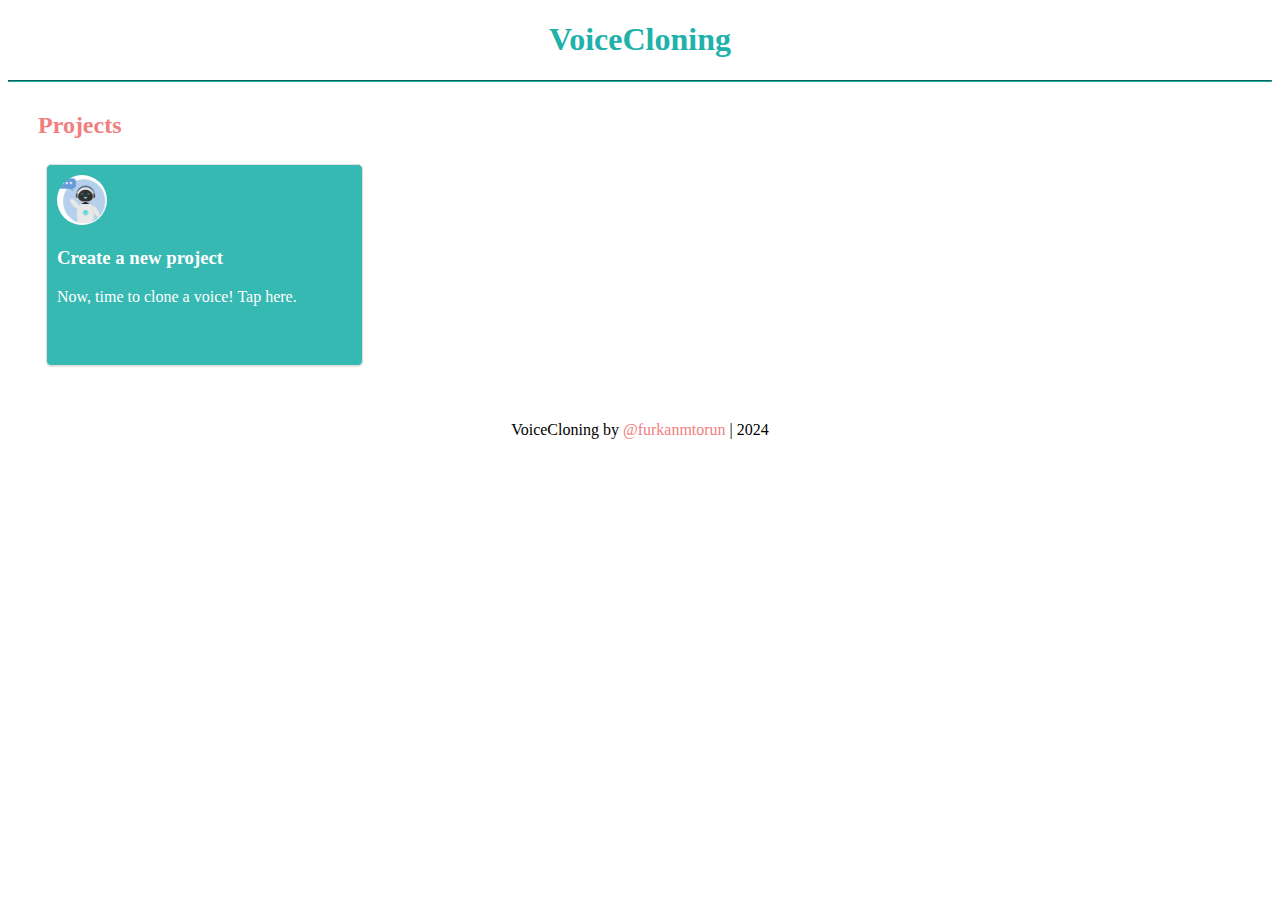
<file: website/index.html>
<!doctype html>
<html lang="en">
  <head>
    <meta charset="UTF-8" />
    <meta name="viewport" content="width=device-width, initial-scale=1.0" />
    <title>VoiceCloning</title>
    <script src="https://ajax.googleapis.com/ajax/libs/jquery/3.6.0/jquery.min.js"></script>
    <link rel="stylesheet" href="css.css?version=103" />
  </head>
  <body>
    <h1>VoiceCloning</h1>
    <hr />

    <div class="page_container">
      <!-- List projects -->
      <h2>Projects</h2>
      <div id="projectsContainer">
        <!-- Create project card -->
        <a href="create.html" project_id="-1" class="project-card create">
          <img src="avatar.png" alt="Project Avatar" class="avatar" />
          <div class="card-content">
            <h3>Create a new project</h3>
            <p>Now, time to clone a voice! Tap here.</p>
          </div>
        </a>
        <!-- End of create project card -->
      </div>
    </div>

    <!-- Footer -->
    <div class="footer">
      VoiceCloning by
      <a href="https://furkanmtorun.github.io" class="link" target="_blank"
        >@furkanmtorun</a
      >
      | 2024
    </div>

    <script src="js.js?version=104"></script>
  </body>
</html>
</file>
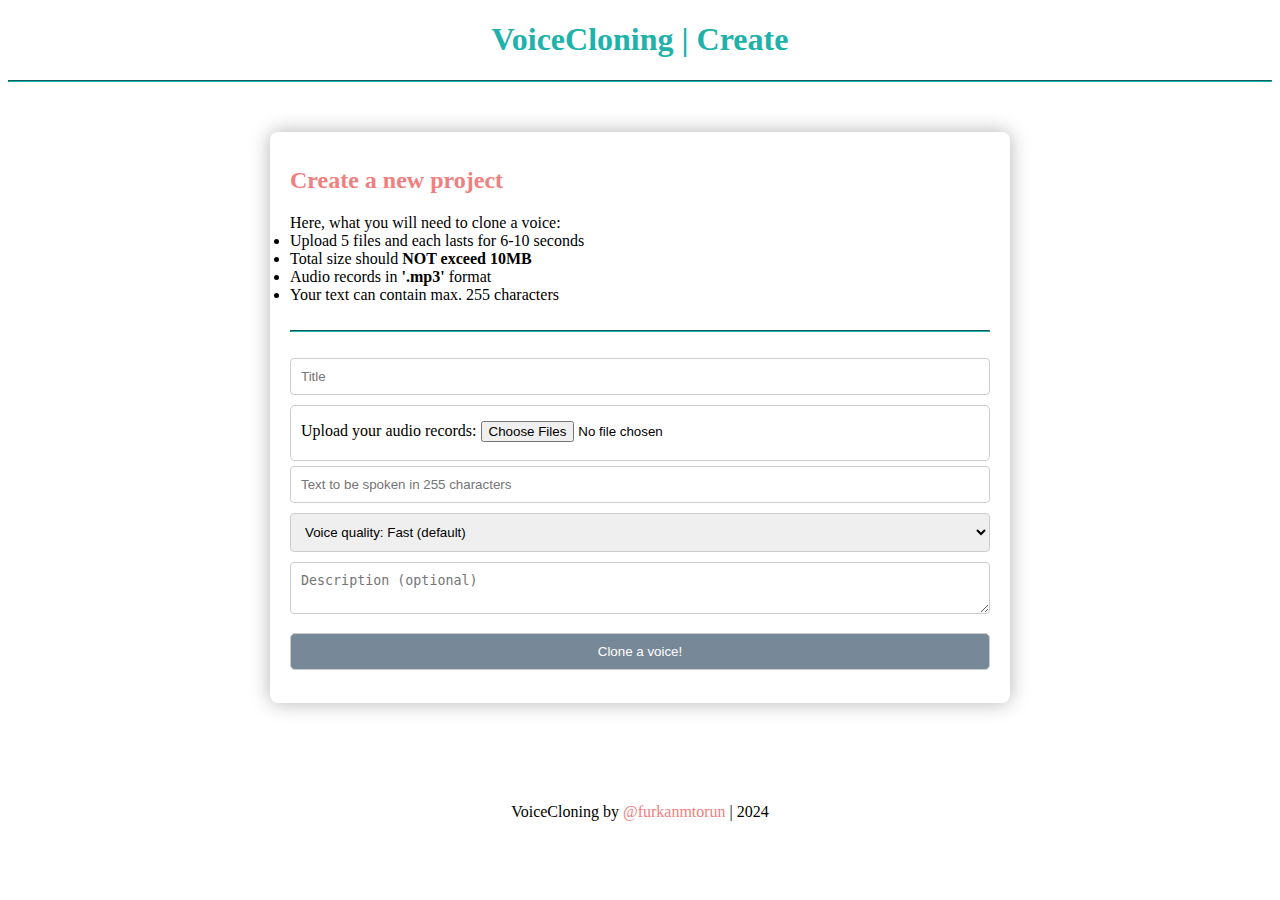
<file: website/create.html>
<!doctype html>
<html lang="en">
  <head>
    <meta charset="UTF-8" />
    <meta name="viewport" content="width=device-width, initial-scale=1.0" />
    <title>VoiceCloning</title>
    <script src="https://ajax.googleapis.com/ajax/libs/jquery/3.6.0/jquery.min.js"></script>
    <link rel="stylesheet" href="css.css?version=103" />
  </head>
  <body>
    <h1>VoiceCloning | Create</h1>
    <hr />

    <div id="projectFormContainer">
      <h2>Create a new project</h2>
      <list
        >Here, what you will need to clone a voice:
        <li>Upload 5 files and each lasts for 6-10 seconds</li>
        <li>Total size should <b>NOT exceed 10MB</b></li>
        <li>Audio records in <b>'.mp3'</b> format</li>
        <li>Your text can contain max. 255 characters</li>
      </list>
      <br />
      <hr />

      <form id="projectForm">
        <br />
        <input
          type="text"
          name="title"
          placeholder="Title"
          minlength="3"
          maxlength="15"
          required
        />
        <div class="border-for-upload">
          <label for="audio_files">Upload your audio records:</label>
          <input
            type="file"
            id="audio_files"
            name="audio_files"
            accept=".mp3"
            multiple
            required
          />
          <br /><br />
        </div>
        <input
          type="text"
          name="text"
          placeholder="Text to be spoken in 255 characters"
          minlength="10"
          maxlength="255"
          required
        />
        <select name="quality">
          <option value="ultra_fast">Voice quality: Ultra fast</option>
          <option value="fast" selected>Voice quality: Fast (default)</option>
          <option value="standard">Voice quality: Standard</option>
          <option value="high_quality">Voice quality: High quality</option>
        </select>
        <textarea
          type="text"
          name="description"
          placeholder="Description (optional)"
        ></textarea>
        <button id="submitButton" type="submit" class="create_project disabled">
          Clone a voice!
        </button>
        <br />
      </form>
    </div>

    <!-- Footer -->
    <div class="footer">
      VoiceCloning by
      <a href="https://furkanmtorun.github.io" class="link" target="_blank"
        >@furkanmtorun</a
      >
      | 2024
    </div>

    <script src="js.js?version=104"></script>
  </body>
</html>
</file>
<file: website/css.css>
/* VoiceCloning */

body {
  background: #fff;
}
a {
  text-decoration: none !important;
  color: #000;
}

h1 {
  color: lightseagreen;
  text-align: center;
}

hr {
  border-color: lightseagreen;
}

h2 {
  color: lightcoral;
  padding-top: 10px;
}
.link {
  color: lightcoral;
}

.page_container {
  padding: 0px 30px;
}

.disabled {
  background-color: lightslategray !important;
  cursor: not-allowed !important;
}

.border-for-upload {
  border: 1px solid #ccc;
  border-radius: 5px;
  padding: 15px 0px 0 10px;
  margin-bottom: 5px;
}

.create_project {
  background: lightcoral;
  color: white;
  border-radius: 5px;
  padding: 10px;
  text-decoration: none;
  display: block;
  margin-top: 5px;
  width: 100%;
}
.create_project:hover {
  background: lightseagreen;
}

.project-card {
  border: 1px solid #ddd;
  border-radius: 5px;
  padding: 10px;
  margin: 5px 8px;
  display: inline-block;
  box-shadow: rgba(99, 99, 99, 0.2) 0px 1px 1px 0px;
  transition-duration: 0.4s;
  transition-property: box-shadow;
  opacity: 0.9;
  cursor: pointer;
  min-width: 295px;
  max-width: 295px;
  min-height: 180px;
  max-height: 180px;
}

.project-card.create {
  background: lightseagreen;
  color: white;
}

.project-card:hover {
  opacity: 1;
  box-shadow:
    rgba(0, 0, 0, 0.25) 0px 54px 55px,
    rgba(0, 0, 0, 0.12) 0px -12px 30px,
    rgba(0, 0, 0, 0.12) 0px 4px 6px,
    rgba(0, 0, 0, 0.17) 0px 12px 13px,
    rgba(0, 0, 0, 0.09) 0px -3px 5px;
}

.progress-label {
  width: 70px;
  padding: 5px;
  border-radius: 15px;
  text-align: center;
  color: white;
  background: lightcoral;
}
.progress-label.create {
  background: white;
  color: lightseagreen;
}
.progress-label.ongoing {
  background: lightcoral;
}
.progress-label.failed {
  background: red;
}
.progress-label.ready {
  background: green;
}

.avatar {
  width: 50px;
  height: 50px;
  border-radius: 50%;
}

.footer {
  text-align: center;
  padding: 50px;
}

/* Project Pop-up */
.popup-container {
  position: fixed;
  top: 50%;
  left: 50%;
  transform: translate(-50%, -50%);
  width: 65vw; /* 65% of viewport width */
  height: 65vh; /* 40% of viewport height */
  z-index: 1000;
  overflow: auto;
  background-color: white;
  padding: 20px;
  border-radius: 8px;
  box-shadow: 0 0 20px rgba(0, 0, 0, 0.3);
}

.close-popup {
  position: absolute;
  top: 10px;
  right: 10px;
  background: none;
  border: none;
  font-size: 16px;
  text-align: right;
  color: lightcoral !important;
}

.popup-overlay {
  position: fixed;
  top: 0;
  left: 0;
  width: 100%;
  height: 100%;
  background-color: rgba(0, 0, 0, 0.5); /* Semi-transparent black */
  backdrop-filter: blur(8px); /* Blur effect */
  z-index: 999; /* Ensure it's below the pop-up */
}

/* Create Project | Form */
#projectFormContainer {
  max-width: 700px;
  margin: 50px auto;
  background-color: #fff;
  border-radius: 8px;
  padding: 5px 20px;
  box-shadow: 0 0 20px rgba(0, 0, 0, 0.3);
}

input[type="text"],
select,
textarea,
button {
  width: 100%;
  padding: 10px;
  margin-bottom: 10px;
  border: 1px solid #ccc;
  border-radius: 4px;
  box-sizing: border-box;
}
button {
  cursor: pointer !important;
}
</file>
